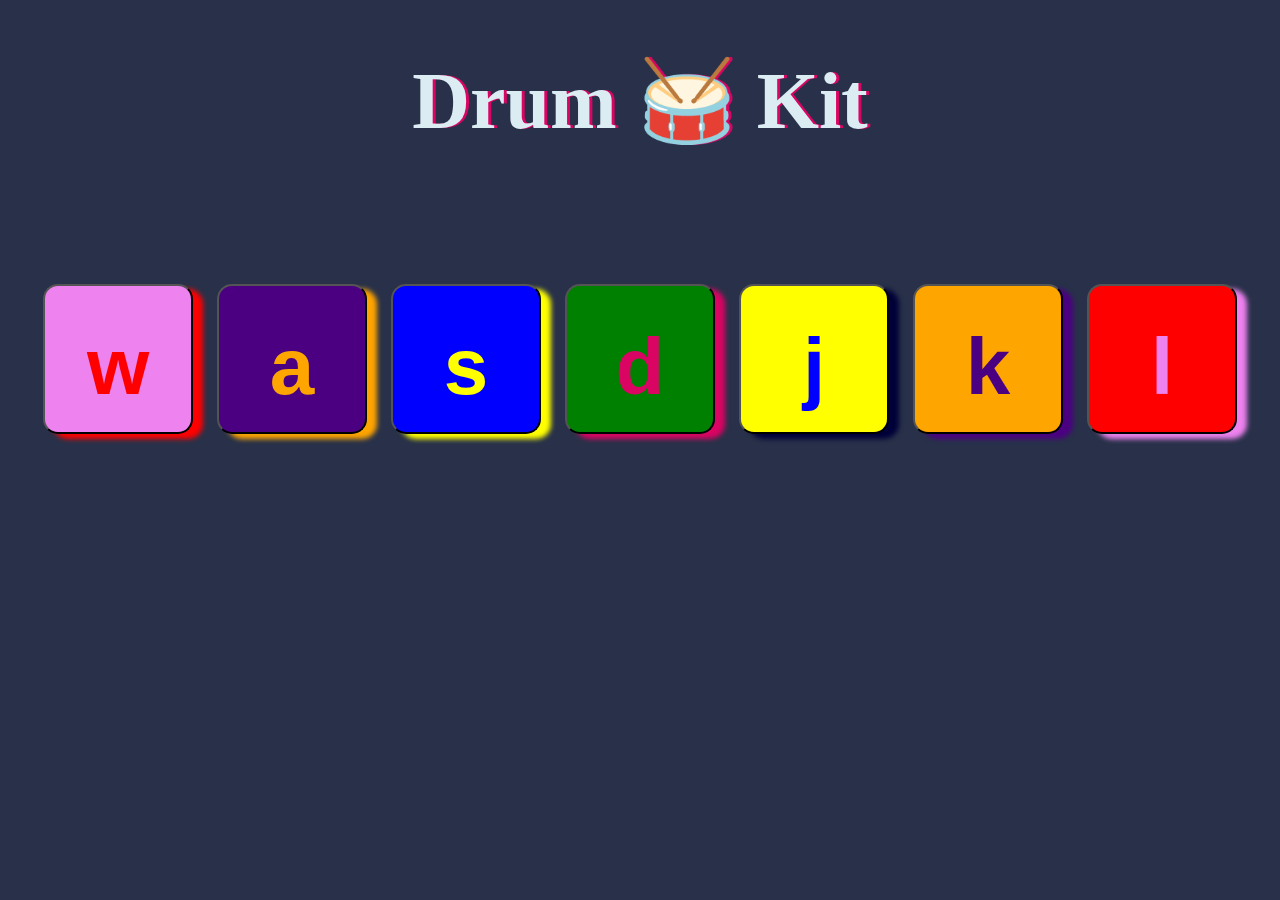
<file: Task4/index.html>
<!DOCTYPE html>
<html lang="en" dir="ltr">

<head>
        <link rel="stylesheet" href="style.css">
        <script src="index.js"></script>
  <title>Drum Kit</title>
</head>

<body>
  <h1 id="title">Drum 🥁 Kit</h1>
  <div class="set">
    <button  class="w-drum" onclick="play()">w</button>
    <audio id="wbutton"src="sounds\crash.mp3"></audio>
    <button class="a-drum" onclick="play2()">a</button>
    <audio id="abutton"src="sounds\kick-bass.mp3"></audio>
    <button class="s-drum" onclick="play3()">s</button>
    <audio id="sbutton"src="sounds\snare.mp3"></audio>
    <button class="d-drum"onclick="play4()">d</button>
    <audio id="dbutton"src="sounds\tom-1.mp3"></audio>
    <button class="j-drum" onclick="play5()">j</button>
    <audio id="jbutton"src="sounds\tom-2.mp3"></audio>
    <button class="k-drum" onclick="play6()">k</button>
    <audio id="kbutton"src="sounds\tom-3.mp3"></audio>
    <button class="l-drum" onclick="play7()">l</button>
    <audio id="lbutton"src="sounds\tom-4.mp3"></audio>
  </div>
  
</body>

</html>
</file>
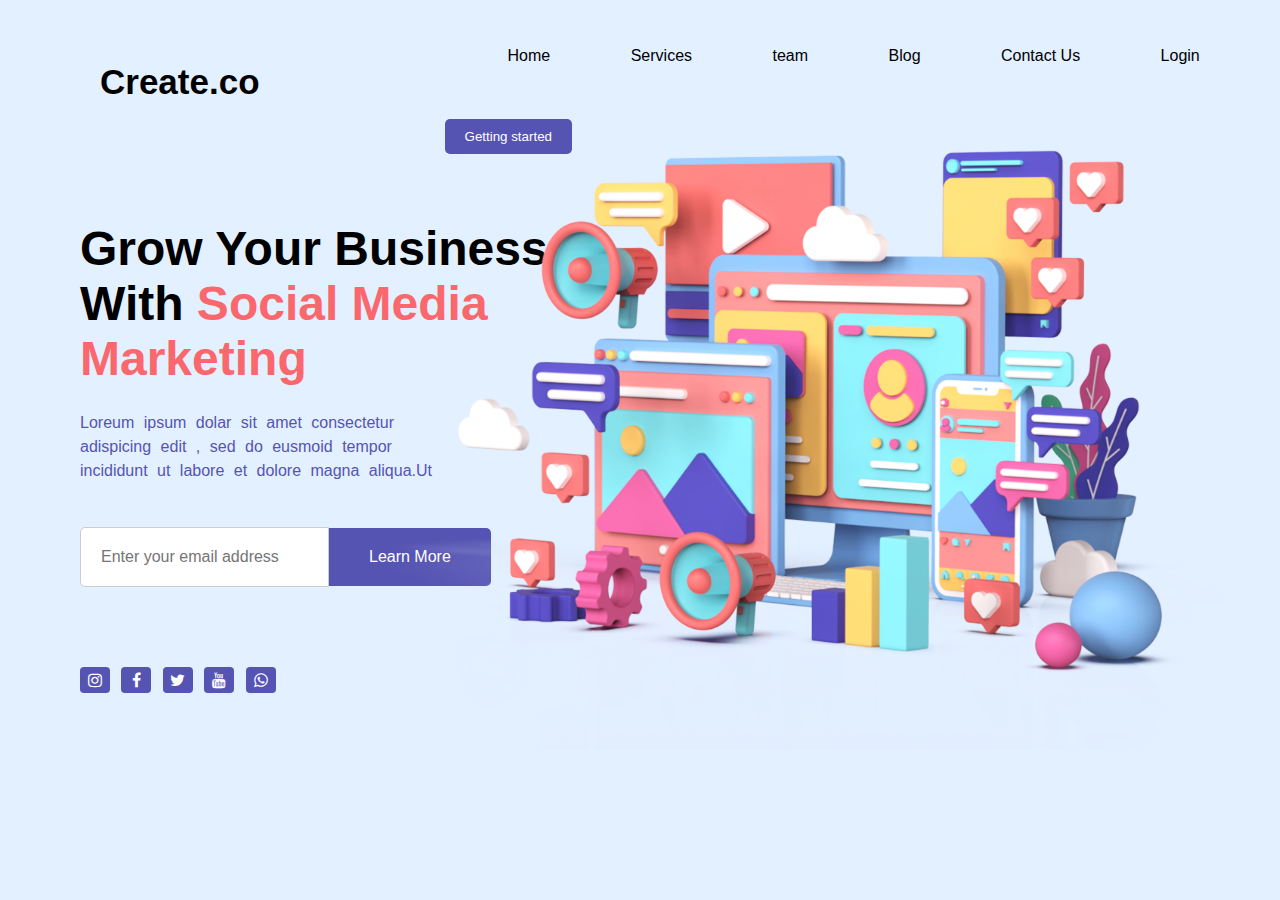
<file: Task1/index2.html>
<!DOCTYPE html>
<html>
<title>Technity</title>

<head>
    <link rel="stylesheet" href="style2.css">
    <link rel="stylesheet" href="https://cdnjs.cloudflare.com/ajax/libs/font-awesome/4.7.0/css/font-awesome.min.css">
</head>

<body>
    <nav>
        <h1>Create.co</h1>
        <ul>
            <li><a href="">Home</a></li>
            <li><a href="">Services</a></li>
            <li><a href="">team</a></li>
            <li><a href="">Blog</a></li>
            <li><a href="">Contact Us</a></li>
            <li><a href="">Login</a></li>
            <button class="button"> Getting started</button>
        </ul>
    </nav>
    <div class="text">
        Grow Your Business<br>
        With <span style="color:#fa676d ">Social Media<br>
            Marketing<br></span>

        <p>
            Loreum  ipsum  dolar  sit  amet  consectetur<br>
            adispicing  edit , sed  do  eusmoid  tempor<br>
            incididunt  ut  labore  et  dolore  magna  aliqua.Ut</p></span>
    </div>
    <br>
    <img src="BASE.png" alt="background image" class="photo">
    <div class="subscribe">
        <input type="email" class="input" placeholder="Enter your email address">
        <button class="button2">Learn More</button>
    </div>
    <div class="icons">
    <i class="fa fa-instagram"></i>
    <i class="fa fa-facebook"></i>
    <i class="fa fa-twitter"></i>
    <i class="fa fa-youtube"></i>
    <i class="fa fa-whatsapp"></i>
    </div>
    
</body>

</html>
</file>
<file: Task4/style.css>
body {
    text-align: center;
    background-color: #283149;
  }
  
  h1 {
    font-size: 5rem;
    color: #DBEDF3;
    text-shadow: 3px 0 #DA0463;
  
  }
  
  .set {
    margin: 10% auto;
  }
  
  
  .pressed {
    box-shadow: 0 3px 4px 0 #DBEDF3;
    opacity: 0.5;
  }
    
  .w-drum {
    outline: none;
    box-shadow: 10px 5px 5px red;
    font-size: 5rem;
    line-height: 2;
    font-weight: 900;
    color:red;
    border-radius: 15px;
    display: inline-block;
    width: 150px;
    height: 150px;
    text-align: center;
    margin: 10px;
    background-color: violet;
  }

  .a-drum {
    outline: none;
    box-shadow:10px 5px 5px orange;
    font-size: 5rem;
    line-height: 2;
    font-weight: 900;
    color: orange;
    border-radius: 15px;
    display: inline-block;
    width: 150px;
    height: 150px;
    text-align: center;
    margin: 10px;
    background-color: indigo;
  }

  .s-drum {
    outline: none;
    box-shadow: 10px 5px 5px yellow;
    font-size: 5rem;
    line-height: 2;
    font-weight: 900;
    color: yellow;
    border-radius: 15px;
    display: inline-block;
    width: 150px;
    height: 150px;
    text-align: center;
    margin: 10px;
    background-color: blue;
  }

  .d-drum {
    outline: none;
    box-shadow: 10px 5px 5px #DA0463;
    font-size: 5rem;
    line-height: 2;
    font-weight: 900;
    color: #DA0463;
    border-radius: 15px;
    display: inline-block;
    width: 150px;
    height: 150px;
    text-align: center;
    margin: 10px;
    background-color: green;
  }
  .j-drum {
    outline: none;
    box-shadow: 10px 5px 5px rgb(1, 1, 57);
    font-size: 5rem;
    line-height: 2;
    font-weight: 900;
    color: blue;
    border-radius: 15px;
    display: inline-block;
    width: 150px;
    height: 150px;
    text-align: center;
    margin: 10px;
    background-color: yellow;
  }
  .k-drum {
    outline: none;
    box-shadow: 10px 5px 5px indigo;
    font-size: 5rem;
    line-height: 2;
    font-weight: 900;
    color: indigo;
    border-radius: 15px;
    display: inline-block;
    width: 150px;
    height: 150px;
    text-align: center;
    margin: 10px;
    background-color: orange;
  }
  .l-drum {
    outline: none;
    box-shadow: 10px 5px 5px violet;
    font-size: 5rem;
    line-height: 2;
    font-weight: 900;
    color: violet;
    border-radius: 15px;
    display: inline-block;
    width: 150px;
    height: 150px;
    text-align: center;
    margin: 10px;
    background-color: red;
  }
</file>
<file: Task1/style2.css>
body{
    margin:0px;
    padding:0px;
    box-sizing: border-box;
    background-color: #e3f0ff;
    font-family: 'Montserrat',sans-serif;
}
.photo{
    width:900px;
    height: 600px;
    position:absolute;
    top: 150px;
    right:10px;
}
nav{
    height:80px;
}
nav h1{
    float:left;
    margin-left: 100px;
    margin-right: 185px;
    line-height:85px;
    font-size: 35px;
    font-size: inline;
    color:black;
}
nav ul{
    float:center;
    line-height: 80px;
}
nav ul li{
    display: inline-block;
    list-style: none;
    padding: 0 5px;
    margin-left: 50px;
}
nav ul li a{
    color:black;
    text-decoration: none;
    border-radius: 5px;
    padding: 7px 8px;
}
nav button{
    background-color: #5654b3;
    color: white;
    border: none;
    padding: 10px 20px;
    border-radius: 5px;
    cursor: pointer;           
    margin-right: 15px;
}
.subscribe{
    display: flex;
    align-items: center;
    margin-top: 10px;
    margin-left: 80px; 
    margin-right: 80px;
}
.input{
    padding: 20px;
    background-color:white;
    border: 1px solid #ccc;
    border-radius: 5px 0 0 5px;
    font-size: 16px;
}
.button2{
    background-color: #5654b3;
    color:white;
    border: none;
    padding: 20px 40px;
    border-radius: 0 5px 5px 0;
    font-size: 16px;
    cursor: pointer;
    margin-right:80px;
}
.text{
    font-size: 300%;
    font-weight: bold;
    margin-left: 80px;
    margin-top:125px;
}
.text p{
    margin-top: 25px;
    font-size: 16px;
    color:#5654b3;
    border-radius: 5px;
    word-spacing: 5px;
    font-weight: normal;
    line-height: 1.5;
}
.icons{
    margin-top: 75px;
}
.fa {
  padding-top: 5px;
  padding-bottom: 5px;
  width: 30px;
  text-align: center;
  text-decoration: none;
  margin: 5px 2px;
}
.fa-instagram{
    background: #5654b3;
    color: white;
    font-size: 20px;
    margin-left:80px;
    border-radius: 4px;
}
.fa-facebook{
    background: #5654b3;
    color: white;
    font-size: 20px;
    margin-left: 5px;
    border-radius: 4px;
}
.fa-twitter{
    background: #5654b3;
    color: white;
    font-size: 20px;
    margin-left: 5px;
    border-radius: 4px;
}
.fa-youtube{
    background: #5654b3;
    color: white;
    font-size: 20px;
    margin-left: 5px;
    border-radius:4px;
}
.fa-whatsapp{
    background: #5654b3;
    color: white;
    font-size: 20px;
    margin-left: 5px;
    border-radius: 4px;
}
</file>
